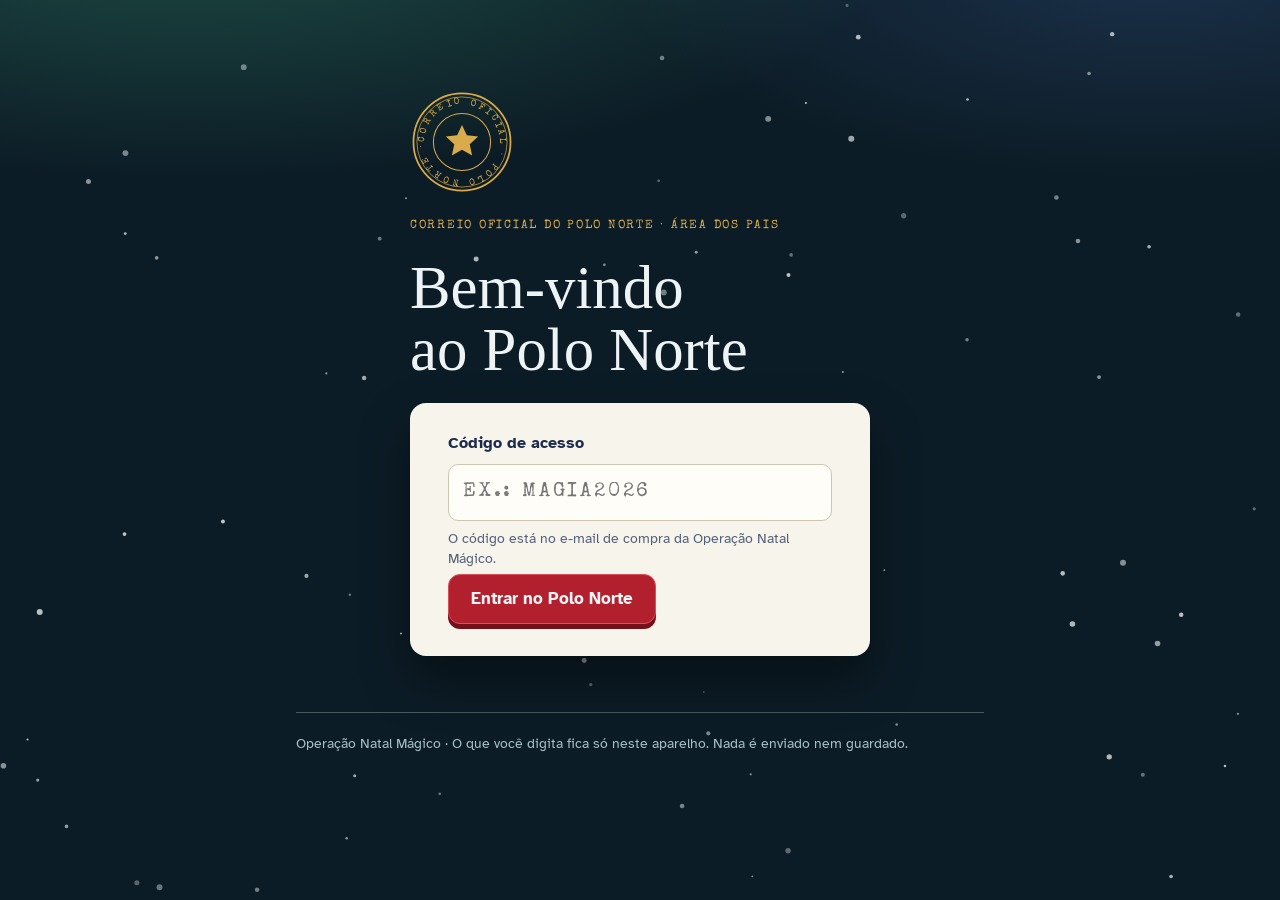
<file: index.html>
<!doctype html>
<html lang="pt-BR">
<head>
<meta charset="utf-8">
<meta name="viewport" content="width=device-width, initial-scale=1, viewport-fit=cover">
<title>Operação Natal Mágico</title>
<meta name="description" content="Área dos pais da Operação Natal Mágico: carta personalizada do Papai Noel, passaporte e guia secreto.">
<meta name="robots" content="noindex, nofollow">
<meta name="theme-color" content="#0c1c26">
<link rel="preconnect" href="https://fonts.googleapis.com">
<link rel="preconnect" href="https://fonts.gstatic.com" crossorigin>
<link rel="stylesheet" href="https://fonts.googleapis.com/css2?family=Atkinson+Hyperlegible:wght@400;700&family=IM+Fell+English+SC&family=Kalam:wght@400;700&family=Mrs+Saint+Delafield&family=Special+Elite&display=swap">
<link rel="stylesheet" href="estilo.css">
</head>
<body>
<canvas id="neve" aria-hidden="true"></canvas>

<main class="app">
  <!-- ACESSO -->
  <section id="tela-acesso" class="tela" hidden>
    <div class="acesso">
      <span class="emblema-grande" data-emblema></span>
      <p class="eyebrow">Correio Oficial do Polo Norte · Área dos pais</p>
      <h1>Bem-vindo ao Polo Norte</h1>
      <form id="form-acesso" class="folha" novalidate>
        <div class="acesso-campo">
          <label class="rotulo" for="f-codigo">Código de acesso</label>
          <input id="f-codigo" type="text" maxlength="24" autocomplete="off" autocapitalize="characters" spellcheck="false" placeholder="Ex.: MAGIA2026">
          <p class="dica">O código está no e-mail de compra da Operação Natal Mágico.</p>
          <p id="erro-codigo" class="erro" hidden></p>
        </div>
        <div class="folha-acoes"><button type="submit" class="bt bt-principal">Entrar no Polo Norte</button></div>
      </form>
    </div>
  </section>

  <!-- INÍCIO -->
  <section id="tela-inicio" class="tela" hidden>
    <div class="inicio-topo">
      <span class="emblema-grande" data-emblema></span>
      <p class="eyebrow">Correio Oficial do Polo Norte · Área dos pais</p>
      <h1>Bem-vindo ao Polo Norte</h1>
      <p class="lead">Em 2 minutos, você prepara a carta personalizada em que o Papai Noel convoca seu filho para a Operação Natal Mágico, e o Passaporte já preenchido. Depois, é só apresentar.</p>
      <div class="acoes">
        <button id="bt-comecar" class="bt bt-principal" type="button">Começar missão</button>
        <button id="bt-guia-inicio" class="bt bt-secundario" type="button">Guia secreto dos pais</button>
        <button id="bt-demo" class="bt bt-secundario" type="button">Ver como a criança recebe</button>
      </div>
      <ul class="garantias">
        <li>Nenhum cadastro</li>
        <li>Nada fica guardado</li>
        <li>Imprima ou apresente na tela</li>
      </ul>
      <p class="aviso-crianca">Prepare longe da criança: a surpresa começa quando ela vê a mensagem urgente.</p>
    </div>
    <div class="amostra-bloco">
      <p class="eyebrow">Exemplo de carta</p>
      <div id="amostra" class="amostra" aria-hidden="true"></div>
    </div>
  </section>

  <!-- FORMULÁRIO -->
  <section id="tela-form" class="tela" hidden>
    <form id="form-carta" class="folha" novalidate>
      <div class="folha-topo">
        <p class="eyebrow-papel">Formulário oficial nº 24 · Central das Missões</p>
        <h2>Conte aos duendes sobre a criança</h2>
        <p class="nota">Só os campos com <span class="obrig">*</span> são obrigatórios. Os outros deixam a carta mais mágica; se ficarem em branco, a carta se ajusta sozinha.</p>
        <button type="button" id="bt-exemplo" class="bt-link-papel">Preencher com um exemplo</button>
      </div>

      <fieldset>
        <legend>Sobre a criança</legend>
        <div class="grade">
          <div class="campo">
            <label class="rotulo" for="f-nome">Nome da criança <span class="obrig">*</span></label>
            <input id="f-nome" type="text" maxlength="40" autocomplete="off" placeholder="Como ela é chamada em casa">
            <p id="erro-nome" class="erro" hidden></p>
          </div>
          <div class="campo">
            <span class="rotulo" id="rot-genero">Menino ou menina <span class="obrig">*</span></span>
            <div id="f-genero" class="escolha" role="radiogroup" aria-labelledby="rot-genero">
              <label class="opcao"><input type="radio" name="genero" id="g-menino" value="menino"><span>Menino</span></label>
              <label class="opcao"><input type="radio" name="genero" id="g-menina" value="menina"><span>Menina</span></label>
            </div>
            <p class="dica">Ajusta palavras como “querido” e “querida”.</p>
            <p id="erro-genero" class="erro" hidden></p>
          </div>
          <div class="campo">
            <label class="rotulo" for="f-idade">Idade <span class="obrig">*</span></label>
            <input id="f-idade" type="number" inputmode="numeric" min="1" max="14" placeholder="Ex.: 7">
            <p id="erro-idade" class="erro" hidden></p>
          </div>
          <div class="campo">
            <label class="rotulo" for="f-cidade">Cidade <span class="obrig">*</span></label>
            <input id="f-cidade" type="text" maxlength="50" autocomplete="off" placeholder="Ex.: Brasília">
            <p id="erro-cidade" class="erro" hidden></p>
          </div>
        </div>
      </fieldset>

      <fieldset>
        <legend>Detalhes mágicos</legend>
        <p class="legenda-nota">Opcional. Escreva do jeito que você falaria.</p>
        <div class="grade">
          <div class="campo inteiro">
            <label class="rotulo" for="f-gosta">Do que mais gosta</label>
            <input id="f-gosta" type="text" maxlength="80" autocomplete="off">
            <p class="dica">Ex.: dinossauros e desenhar</p>
          </div>
          <div class="campo inteiro">
            <label class="rotulo" for="f-conquista">Uma conquista deste ano</label>
            <input id="f-conquista" type="text" maxlength="90" autocomplete="off">
            <p class="dica">Complete a frase “Este ano você…”. Ex.: aprendeu a ler sozinha</p>
          </div>
          <div class="campo">
            <label class="rotulo" for="f-pessoa">Uma pessoa especial</label>
            <input id="f-pessoa" type="text" maxlength="40" autocomplete="off">
            <p class="dica">Ex.: a vovó Lúcia</p>
          </div>
          <div class="campo">
            <label class="rotulo" for="f-pet">Bichinho de estimação</label>
            <input id="f-pet" type="text" maxlength="30" autocomplete="off">
            <p class="dica">Ex.: o Thor</p>
          </div>
          <div class="campo inteiro">
            <label class="rotulo" for="f-pedido">Pedido de Natal</label>
            <input id="f-pedido" type="text" maxlength="70" autocomplete="off">
            <p class="dica">Preencha só se for algo que você pode dar. O Papai Noel diz que leu o pedido, mas não promete nada.</p>
          </div>
        </div>
      </fieldset>

      <fieldset>
        <legend>Recado dos pais</legend>
        <p class="legenda-nota">Opcional. Vira o P.S. da carta.</p>
        <div class="grade">
          <div class="campo inteiro">
            <label class="rotulo" for="f-recado">Recado</label>
            <textarea id="f-recado" maxlength="280"></textarea>
            <p class="dica">Ex.: Temos muito orgulho de você.</p>
          </div>
          <div class="campo">
            <label class="rotulo" for="f-assina">Quem assina o recado</label>
            <input id="f-assina" type="text" maxlength="40" autocomplete="off">
            <p class="dica">Ex.: Mamãe e papai</p>
          </div>
        </div>
      </fieldset>

      <div class="folha-acoes">
        <button type="submit" class="bt bt-principal">Gerar a carta</button>
        <button type="button" id="bt-voltar-inicio" class="bt bt-secundario">Voltar</button>
      </div>
    </form>
  </section>

  <!-- PREPARANDO -->
  <section id="tela-preparando" class="tela tela-centro" hidden>
    <div class="selo-giratorio" data-emblema></div>
    <h2>Preparando a mensagem do Polo Norte</h2>
    <ul class="passos" id="passos">
      <li>Consultando os duendes da Central das Missões</li>
      <li>Escrevendo a carta à mão</li>
      <li>Carimbando o passaporte oficial</li>
    </ul>
  </section>

  <!-- PRONTO -->
  <section id="tela-pronta" class="tela" hidden>
    <div class="bloco">
      <p class="eyebrow">Uma mensagem chegou do Polo Norte</p>
      <h2 id="pronta-titulo">A carta está pronta</h2>
      <p class="lead">Leia antes de mostrar. Se quiser mudar algo, edite os dados e gere de novo: o número de agente continua o mesmo.</p>
    </div>
    <div class="acoes">
      <button id="bt-apresentar" class="bt bt-principal" type="button">Apresentar para a criança</button>
      <button id="bt-editar" class="bt bt-secundario" type="button">Editar dados</button>
      <button id="bt-nova" class="bt bt-secundario" type="button">Nova carta para outra criança</button>
    </div>
    <div id="lista-criancas" class="lista-criancas" hidden>
      <p class="painel-rotulo">Cartas criadas nesta visita</p>
      <div id="chips-criancas" class="chips"></div>
      <p class="painel-nota">As cartas ficam aqui enquanto esta página estiver aberta. Antes de fechar, imprima os documentos de cada uma.</p>
    </div>
    <div class="imprimir-agora" id="imprimir-agora">
      <div class="ia-texto">
        <p class="painel-rotulo">Imprima agora, antes de fechar esta página</p>
        <p class="ia-titulo" id="ia-titulo">Carta, passaporte e certificado</p>
        <p class="painel-nota">O site não guarda nada. Se você fechar esta página sem imprimir, os documentos somem e o número de agente não volta. Imprima os três hoje e guarde o certificado num envelope fechado até o dia 24.</p>
      </div>
      <ol class="ia-lista">
        <li><button type="button" class="ia-bt" data-imp="carta"><span class="ia-n">1</span><span class="ia-nome">Carta do Papai Noel<small>para a noite de abertura</small></span><span class="ia-st">Imprimir</span></button></li>
        <li><button type="button" class="ia-bt" data-imp="passaporte"><span class="ia-n">2</span><span class="ia-nome">Passaporte<small>página de identificação, para colar no kit</small></span><span class="ia-st">Imprimir</span></button></li>
        <li><button type="button" class="ia-bt" data-imp="certificado"><span class="ia-n">3</span><span class="ia-nome">Certificado de Agente de Honra<small>guardar lacrado até o dia 24</small></span><span class="ia-st">Imprimir</span></button></li>
      </ol>
      <p id="ia-pronto" class="ia-pronto" hidden>Tudo impresso! Guarde o certificado num envelope com a etiqueta “Abrir só no dia 24”, que está no PDF Grande Final, num lugar que a criança não alcança.</p>
    </div>
    <div class="painel">
      <div class="painel-item">
        <div>
          <p class="painel-rotulo">Número de agente</p>
          <p id="num-missao" class="num-missao">PN-2026-0000</p>
          <p class="painel-nota">Já vem escrito na carta, no passaporte e no certificado. Anote também em algum lugar seu.</p>
        </div>
        <button id="bt-copiar-num" class="bt bt-pequeno" type="button">Copiar número</button>
      </div>
      <div class="painel-item">
        <div>
          <p class="painel-rotulo">Apresentar em outro aparelho</p>
          <p class="painel-nota">Copie o link mágico e abra na TV, no tablet ou no celular de quem vai mostrar. O link abre só a apresentação desta carta.</p>
        </div>
        <button id="bt-copiar-link" class="bt bt-pequeno" type="button">Copiar link mágico</button>
        <input id="link-campo" class="link-campo" type="text" readonly hidden aria-label="Link mágico">
      </div>
      <div class="painel-item">
        <div>
          <p class="painel-rotulo">Guia secreto dos pais</p>
          <p class="painel-nota">O passo a passo da noite de abertura, da rotina de cada noite e do grande final.</p>
        </div>
        <button id="bt-guia-pronta" class="bt bt-pequeno" type="button">Abrir o guia</button>
      </div>
    </div>

    <div class="abas" role="tablist" aria-label="Materiais personalizados">
      <button type="button" role="tab" id="aba-carta" aria-selected="true" aria-controls="painel-carta">Carta do Papai Noel</button>
      <button type="button" role="tab" id="aba-passaporte" aria-selected="false" aria-controls="painel-passaporte" tabindex="-1">Passaporte</button>
      <button type="button" role="tab" id="aba-certificado" aria-selected="false" aria-controls="painel-certificado" tabindex="-1">Certificado</button>
    </div>
    <div id="painel-carta" class="aba-painel" role="tabpanel" aria-labelledby="aba-carta">
      <div class="aba-acoes">
        <button id="bt-imprimir-carta" class="bt bt-secundario" type="button">Imprimir ou salvar PDF</button>
        <p class="dica-impressao">No celular, escolha “Salvar como PDF” na tela de impressão.</p>
      </div>
      <div id="carta-final"></div>
    </div>
    <div id="painel-passaporte" class="aba-painel" role="tabpanel" aria-labelledby="aba-passaporte" hidden>
      <p class="lead">A página de identificação já sai preenchida. Imprima, recorte na linha pontilhada e cole por cima da página 2 do Passaporte do kit. A criança completa a foto, o codinome e a assinatura.</p>
      <div class="aba-acoes">
        <button id="bt-imprimir-passaporte" class="bt bt-secundario" type="button">Imprimir o passaporte</button>
      </div>
      <div id="passaporte-final"></div>
    </div>
    <div id="painel-certificado" class="aba-painel" role="tabpanel" aria-labelledby="aba-certificado" hidden>
      <p class="lead">O certificado é o prêmio do dia 24. Imprima hoje, junto com a carta, e guarde num envelope fechado até o grande final. A criança não deve ver antes.</p>
      <div class="aba-acoes">
        <button id="bt-imprimir-certificado" class="bt bt-secundario" type="button">Imprimir o certificado</button>
        <p class="dica-impressao">Fica ainda mais bonito em papel mais grosso (180 g) ou em papel de certificado.</p>
      </div>
      <div id="certificado-final"></div>
    </div>
  </section>

  <!-- GUIA DOS PAIS -->
  <section id="tela-guia" class="tela" hidden>
    <div class="bloco">
      <button id="bt-guia-voltar" class="bt-voltar" type="button">← Voltar</button>
      <p class="eyebrow">Só para os pais · não deixe a criança ver</p>
      <h2>Guia secreto dos pais</h2>
      <p class="lead">Tudo o que você precisa para conduzir os 24 dias com 5 minutos por noite. As missões, os bilhetes e as atividades estão nos PDFs do kit.</p>
      <div class="acoes"><button id="bt-imprimir-guia" class="bt bt-secundario" type="button">Imprimir o guia</button></div>
    </div>
    <div id="guia-conteudo" class="guia">
      <ol class="guia-etapas">
        <li class="etapa">
          <h3>Antes de começar</h3>
          <div class="etapa-corpo">
            <p>Faça tudo até a véspera do primeiro dia. Marque o que já fez:</p>
            <ul class="checklist">
              <li><label><input type="checkbox" id="c1" data-check="c1"><span>Imprimir o Kit de Abertura: Passaporte, Medidor de Magia, Juramento do Agente e Mapa do Polo Norte.</span></label></li>
              <li><label><input type="checkbox" id="c2" data-check="c2"><span>Imprimir e recortar os 24 Cartões do Dia. Guardar em um envelope, longe da criança.</span></label></li>
              <li><label><input type="checkbox" id="c3" data-check="c3"><span>Imprimir os Desafios do Agente que quiser usar. Eles são opcionais.</span></label></li>
              <li><label><input type="checkbox" id="c4" data-check="c4"><span>Escolher onde o cartão vai aparecer toda manhã: ao lado da cama, na mesa do café ou na porta da geladeira. Sempre o mesmo lugar vira ritual.</span></label></li>
              <li><label><input type="checkbox" id="c5" data-check="c5"><span>Separar lápis de cor, cola e uma tesoura sem ponta.</span></label></li>
              <li><label><input type="checkbox" id="c6" data-check="c6"><span>Gerar a carta no site e, no mesmo dia, imprimir a carta, o passaporte e o certificado. Depois que a página fecha, o site não guarda nada.</span></label></li>
              <li><label><input type="checkbox" id="c7" data-check="c7"><span>Guardar o certificado num envelope fechado com a etiqueta “Abrir só no dia 24”, num lugar que a criança não alcança.</span></label></li>
              <li><label><input type="checkbox" id="c8" data-check="c8"><span>Testar a apresentação no aparelho que você vai usar.</span></label></li>
            </ul>
          </div>
        </li>
        <li class="etapa">
          <h3>A noite da abertura (dia 1)</h3>
          <div class="etapa-corpo">
            <ol>
              <li>À noite, com as luzes mais baixas, diga que chegou uma mensagem estranha no seu celular.</li>
              <li>Toque em <strong>Apresentar para a criança</strong> e entregue o aparelho. Deixe que ela mesma toque no selo e leia, ou leia junto.</li>
              <li>Quando ela tocar em <strong>Eu aceito a missão!</strong>, entregue o Passaporte e o Medidor de Magia.</li>
              <li>Ajude a conferir o Passaporte: o número de agente está na carta. Depois, ela faz o Juramento do Agente em voz alta.</li>
            </ol>
            <p class="guia-nota">Prefere papel? Imprima a carta, dobre em um envelope e deixe na porta ou na caixa de correio.</p>
          </div>
        </li>
        <li class="etapa">
          <h3>A rotina de cada noite</h3>
          <div class="etapa-corpo">
            <p>Cinco minutos, depois que a criança dormir:</p>
            <ol>
              <li>Deixe o Cartão do Dia no lugar combinado.</li>
              <li>De manhã, ela encontra o cartão e lê o bilhete e a missão, ou você lê para ela.</li>
              <li>Ao longo do dia, ela cumpre a missão. O desafio em PDF é opcional.</li>
              <li>À noite, ela pinta uma estrela no Medidor de Magia e cola um selo no Passaporte.</li>
              <li>A cada três estrelas, ela pinta o caminho até o próximo lugar do mapa.</li>
            </ol>
          </div>
        </li>
        <li class="etapa">
          <h3>Começou depois do dia 1? Versão Expressa</h3>
          <div class="etapa-corpo">
            <p>Use só os 12 cartões marcados com ★ (dias 1, 3, 4, 5, 7, 10, 13, 15, 17, 19, 23 e 24) e pinte duas estrelas por missão. Comece até 13 de dezembro para terminar no dia 24.</p>
          </div>
        </li>
        <li class="etapa">
          <h3>A caça ao tesouro (dia 23)</h3>
          <div class="etapa-corpo">
            <p>Na noite do dia 22, esconda as pistas impressas:</p>
            <ul>
              <li>Pista 2 na geladeira</li>
              <li>Pista 3 dentro de um sapato</li>
              <li>Pista 4 embaixo do travesseiro</li>
              <li>Pista 5 na máquina de lavar</li>
              <li>Pista 6 na árvore de Natal</li>
            </ul>
            <p>A pista 1 vai junto com o Cartão do Dia 23. Na pista 6, escreva à mão onde está a surpresa final. Se algum esconderijo não existir na sua casa, use uma das pistas reserva do PDF Grande Final.</p>
          </div>
        </li>
        <li class="etapa">
          <h3>O grande final (dia 24)</h3>
          <div class="etapa-corpo">
            <ul>
              <li>Pegue o certificado que você imprimiu no dia da carta, guardado no envelope. Ele já vem com o nome e o número de agente.</li>
              <li>Entregue o certificado junto com o Cartão Final do Papai Noel.</li>
              <li>Os Vale-Momentos em Família podem ir junto, como presente extra.</li>
            </ul>
          </div>
        </li>
        <li class="etapa">
          <h3>Se algo sair do roteiro</h3>
          <div class="etapa-corpo">
            <dl class="guia-faq">
              <div><dt>Esqueci de deixar o cartão.</dt><dd>Deixe dois no dia seguinte, com um aviso: “A neve atrasou o duende Faísca”.</dd></div>
              <div><dt>O dia foi corrido demais.</dt><dd>Troque por uma missão de 5 minutos, como a da gratidão (dia 4) ou a dos elogios (dia 15). Você pode trocar os dias de lugar.</dd></div>
              <div><dt>A criança não cumpriu a missão.</dt><dd>Não apague estrelas. Diga que a missão pode ser feita amanhã: a magia não tem pressa.</dd></div>
              <div><dt>Perdi o certificado ou esqueci de imprimir.</dt><dd>O PDF Grande Final tem um certificado em branco. Preencha à mão com o nome e o número de agente que estão no passaporte.</dd></div>
              <div><dt>Tenho mais de um filho.</dt><dd>Depois de gerar a primeira carta, toque em “Nova carta para outra criança”. Cada uma ganha a própria carta, o próprio passaporte e o próprio número de agente. Imprima a carta, o passaporte e o certificado de cada uma antes de fechar a página. As missões podem ser feitas juntos.</dd></div>
              <div><dt>A criança perguntou se é você.</dt><dd>Responda com outra pergunta: “O que você acha?”. Deixe a imaginação dela decidir.</dd></div>
            </dl>
          </div>
        </li>
      </ol>
    </div>
  </section>

  <footer class="rodape">Operação Natal Mágico · O que você digita fica só neste aparelho. Nada é enviado nem guardado.</footer>
</main>

<!-- BOAS-VINDAS (depois do código) -->
<div id="intro" class="intro" hidden role="dialog" aria-modal="true" aria-label="Boas-vindas ao Polo Norte">
  <button id="bt-intro-pular" class="intro-pular" type="button">Pular</button>
  <div class="intro-palco">
    <div class="intro-selo"><span data-emblema></span><p>Acesso liberado</p></div>
    <div class="intro-dupla">
      <figure class="intro-personagem intro-faisca">
        <p class="balao">Bem-vindo à Central das Missões! Eu sou o Faísca. Todo dia, vou entregar uma missão para o seu pequeno agente.</p>
        <div class="desenho" data-personagem="faisca"></div>
        <figcaption>Duende Faísca<span>Chefe da Central das Missões</span></figcaption>
      </figure>
      <figure class="intro-personagem intro-lumi">
        <p class="balao">E eu sou a Lumi, a rena caçula! Cada missão cumprida me dá força para o meu primeiro voo.</p>
        <div class="desenho" data-personagem="lumi"></div>
        <figcaption>Rena Lumi<span>A estrela do primeiro voo</span></figcaption>
      </figure>
    </div>
    <button id="bt-intro-entrar" class="bt bt-ouro bt-grande intro-entrar" type="button">Entrar no Polo Norte</button>
  </div>
</div>

<!-- APRESENTAÇÃO -->
<div id="apresentacao" class="ap" hidden role="dialog" aria-modal="true" aria-label="Mensagem do Polo Norte">
  <div class="ap-barra">
    <button id="bt-som" type="button" aria-pressed="true">Som ligado</button>
    <button id="bt-sair" type="button">Sair</button>
  </div>

  <section id="ap-alerta" class="ap-etapa">
    <div class="farol" aria-hidden="true"></div>
    <p class="transmissao">Central das Missões · Transmissão prioritária</p>
    <h2 class="atencao">ATENÇÃO!</h2>
    <p class="ap-texto">Uma mensagem urgente acaba de chegar do Polo Norte.</p>
    <button id="bt-receber" class="bt bt-principal bt-grande" type="button">Receber a mensagem</button>
  </section>

  <section id="ap-envelope" class="ap-etapa" hidden>
    <p class="ap-texto ap-texto-menor">Esta mensagem é para:</p>
    <p id="ap-nome" class="ap-nome"></p>
    <div class="envelope-palco">
      <div id="envelope" class="envelope">
        <div class="aba"></div>
        <button id="bt-lacre" class="lacre-btn" type="button" aria-label="Abrir o envelope" data-estrela></button>
        <p class="env-carimbo">Correio das Renas · Entrega urgente</p>
      </div>
    </div>
    <p class="toque">Toque no selo para abrir</p>
  </section>

  <section id="ap-carta" class="ap-etapa ap-etapa-carta" hidden>
    <div id="ap-folha" class="ap-folha"></div>
    <button id="bt-aceito" class="bt bt-ouro bt-grande" type="button">Eu aceito a missão!</button>
    <div class="espia espia-faisca" aria-hidden="true"><p class="espia-balao">Psiu! Leia até o fim!</p><div class="espia-corpo" data-personagem="faisca"></div></div>
    <div class="espia espia-lumi" aria-hidden="true"><p class="espia-balao">Será que aceita?</p><div class="espia-corpo" data-personagem="lumi"></div></div>
  </section>

  <section id="ap-aceita" class="ap-etapa" hidden>
    <div class="estrela-grande" data-estrela></div>
    <h2 class="aceita-titulo">Missão aceita!</h2>
    <p id="ap-agente" class="ap-agente"></p>
    <div class="medidor-bloco">
      <p class="medidor-rotulo">Medidor de Magia · 1 de 24 estrelas</p>
      <div id="medidor" class="medidor" aria-hidden="true"></div>
    </div>
    <p class="ap-texto ap-texto-menor">A primeira estrela acabou de acender. Fique de olho: o duende Faísca vai deixar a sua próxima missão.</p>
    <button id="bt-reler" class="bt bt-secundario" type="button">Ler a carta de novo</button>
  </section>
</div>

<div id="impressao" aria-hidden="true"></div>

<script src="app.js"></script>
</body>
</html>
</file>
<file: estilo.css>
/* Layout: uma coluna estreita sobre o céu noturno do Polo Norte; carta e passaporte são papel de verdade apoiados nesse céu. */
:root{
  --noite:#0c1c26; --noite-2:#132c38; --noite-3:#21424f;
  --neve:#eef4f6; --neve-2:#a8bec8; --borda-clara:rgba(238,244,246,.28); --vidro:rgba(12,28,38,.62);
  --pinho:#1f5040; --lacre:#b2202d; --lacre-escuro:#74101a; --lacre-claro:#d9505a;
  --brilho-lacre:rgba(217,80,90,.6); --brilho-zero:rgba(217,80,90,0);
  --ouro:#d9ab4a; --ouro-claro:#f3d27f; --ouro-escuro:#94701f; --brilho-ouro:rgba(243,210,127,.55);
  --papel:#f7f4ec; --papel-2:#e9e2cf; --tinta:#1c2b4b; --tinta-2:#55617a;
  --campo:#fffdf8; --campo-borda:#cfc6b0;
  --envelope:#f1ecdf; --envelope-aba:#e4dcc6;
  --passaporte:#e6efeb; --passaporte-linha:rgba(31,80,64,.09);
  --aurora-1:rgba(70,180,135,.30); --aurora-2:rgba(80,120,200,.22);
  --sombra:rgba(0,0,0,.42);
  /* personagens */
  --pele:#f3c9a4; --pele-sombra:#e0a987; --bochecha:rgba(226,110,110,.45); --cabelo:#c9672e;
  --duende:#2f7a5c; --duende-escuro:#1f5040; --cinto:#5a3a22; --olho:#1d1a22; --brilho:#ffffff;
  --rena:#a87448; --rena-escuro:#7d5232; --rena-claro:#ecd5b0; --casco:#3d2a1c; --nariz-rena:#4a2f20;
  --f-oficial:'IM Fell English SC', Georgia, 'Times New Roman', serif;
  --f-mao:'Kalam', 'Segoe Print', 'Comic Sans MS', cursive;
  --f-ui:'Atkinson Hyperlegible', system-ui, -apple-system, 'Segoe UI', sans-serif;
  --f-tele:'Special Elite', 'Courier New', monospace;
  --f-assin:'Mrs Saint Delafield', 'Brush Script MT', cursive;
  color-scheme: dark;
}
*,*::before,*::after{box-sizing:border-box}
[hidden]{display:none!important}
html{-webkit-text-size-adjust:100%}
body{
  margin:0; min-height:100vh; font-family:var(--f-ui); font-size:16px; line-height:1.55; color:var(--neve);
  background:
    radial-gradient(ellipse 90% 45% at 15% -8%, var(--aurora-1), transparent 62%),
    radial-gradient(ellipse 70% 40% at 90% -4%, var(--aurora-2), transparent 60%),
    var(--noite);
  background-attachment:fixed;
}
body.em-apresentacao{overflow:hidden}
#neve{position:fixed; inset:0; width:100%; height:100%; pointer-events:none; z-index:0}
body.em-apresentacao #neve{z-index:51}
:focus-visible{outline:3px solid var(--ouro-claro); outline-offset:3px}
p{margin:0}

/* ---------- casca do site ---------- */
.app{
  position:relative; z-index:1; max-width:720px; margin:0 auto;
  padding-block:calc(env(safe-area-inset-top,0px) + 36px) calc(env(safe-area-inset-bottom,0px) + 40px);
  padding-left:max(16px, env(safe-area-inset-left,0px)); padding-right:max(16px, env(safe-area-inset-right,0px));
}
.tela{display:flex; flex-direction:column; gap:28px}
.eyebrow{font-family:var(--f-tele); text-transform:uppercase; letter-spacing:.14em; font-size:.78rem; color:var(--ouro)}
h1,h2,h3{font-weight:400; text-wrap:balance; margin:0}
h1{font-family:var(--f-oficial); font-size:clamp(2.5rem, 9vw, 3.8rem); line-height:1.02; color:var(--neve)}
h2{font-family:var(--f-oficial); font-size:clamp(1.9rem, 6vw, 2.6rem); line-height:1.08; color:var(--neve)}
h3{font-family:var(--f-oficial); font-size:1.45rem; line-height:1.15; color:var(--ouro-claro)}
.lead{font-size:1.1rem; color:var(--neve-2); max-width:58ch}
.bloco{display:flex; flex-direction:column; gap:14px}
.acoes{display:flex; flex-wrap:wrap; gap:12px}

.bt{
  font-family:var(--f-ui); font-weight:700; font-size:1.05rem; line-height:1.2;
  padding:14px 22px; min-height:50px; border-radius:12px; border:1.5px solid transparent;
  cursor:pointer; display:inline-flex; align-items:center; justify-content:center; gap:10px;
  transition:transform .12s ease, box-shadow .12s ease, background-color .2s ease;
}
.bt-principal{background:var(--lacre); color:var(--neve); border-color:var(--lacre-claro); box-shadow:0 5px 0 var(--lacre-escuro)}
.bt-principal:hover{background:var(--lacre-claro)}
.bt-principal:active{transform:translateY(3px); box-shadow:0 2px 0 var(--lacre-escuro)}
.bt-ouro{background:var(--ouro); color:var(--noite); border-color:var(--ouro-claro); box-shadow:0 5px 0 var(--ouro-escuro)}
.bt-ouro:hover{background:var(--ouro-claro)}
.bt-ouro:active{transform:translateY(3px); box-shadow:0 2px 0 var(--ouro-escuro)}
.bt-secundario{background:transparent; color:var(--neve); border-color:var(--borda-clara)}
.bt-secundario:hover{border-color:var(--neve-2)}
.bt-pequeno{font-size:.95rem; padding:10px 16px; min-height:44px; background:var(--noite-3); color:var(--neve); border-color:var(--borda-clara)}
.bt-grande{font-size:1.3rem; padding:18px 32px; min-height:62px; border-radius:14px}
.bt-voltar{align-self:flex-start; background:none; border:0; padding:8px 0; font:700 1rem var(--f-ui); color:var(--ouro-claro); cursor:pointer}

/* ---------- acesso ---------- */
.acesso{max-width:460px; margin:6vh auto 0; display:flex; flex-direction:column; gap:22px; align-items:flex-start}
.acesso .folha{width:100%}
.acesso-campo{display:flex; flex-direction:column; gap:8px}
.acesso-campo input{text-transform:uppercase; letter-spacing:.14em; font-family:var(--f-tele)!important; font-size:1.25rem!important}

/* ---------- início ---------- */
.inicio-topo{display:flex; flex-direction:column; gap:18px; align-items:flex-start}
.emblema-grande{width:104px; color:var(--ouro)}
.emblema-grande svg{display:block; width:100%; height:auto}
.garantias{list-style:none; margin:0; padding:0; display:flex; flex-wrap:wrap; gap:8px 20px; color:var(--neve-2); font-size:.95rem}
.garantias li{display:flex; align-items:center; gap:8px}
.garantias li::before{content:""; width:7px; height:7px; border-radius:50%; background:var(--ouro)}
.aviso-crianca{font-size:.95rem; color:var(--neve-2); border-left:3px solid var(--lacre); padding-left:12px; max-width:56ch}
.amostra-bloco{display:flex; flex-direction:column; gap:14px; margin-top:8px}
.amostra{
  max-height:540px; overflow:hidden; padding:6px 4px 0;
  -webkit-mask-image:linear-gradient(#000 62%, transparent); mask-image:linear-gradient(#000 62%, transparent);
}
.amostra .carta{transform:rotate(-1.2deg); font-size:clamp(13px, 3.3vw, 16px)}

/* ---------- formulário (papel) ---------- */
.folha{
  background:var(--papel); color:var(--tinta); color-scheme:light;
  border-radius:16px; padding:28px clamp(18px, 5vw, 38px) 32px;
  box-shadow:0 24px 50px var(--sombra);
}
.folha-topo{display:flex; flex-direction:column; gap:10px; margin-bottom:26px; padding-bottom:22px; border-bottom:1.5px solid var(--ouro)}
.eyebrow-papel{font-family:var(--f-tele); text-transform:uppercase; letter-spacing:.12em; font-size:.74rem; color:var(--lacre)}
.folha h2{color:var(--pinho)}
.nota{font-size:.98rem; color:var(--tinta-2); max-width:58ch}
.bt-link-papel{align-self:flex-start; background:none; border:0; padding:6px 0; font:700 .98rem var(--f-ui); color:var(--lacre); text-decoration:underline; text-underline-offset:3px; cursor:pointer}
fieldset{border:0; padding:0; margin:0 0 30px; min-width:0}
legend{font-family:var(--f-oficial); font-size:1.5rem; color:var(--pinho); padding:0; margin-bottom:4px}
.legenda-nota{font-size:.94rem; color:var(--tinta-2); margin:0 0 16px}
.grade{display:grid; grid-template-columns:1fr 1fr; gap:18px 16px}
.campo{display:flex; flex-direction:column; gap:6px; min-width:0}
.campo.inteiro{grid-column:1 / -1}
.rotulo{font-weight:700; font-size:1rem; color:var(--tinta)}
.obrig{color:var(--lacre)}
.dica{font-size:.87rem; color:var(--tinta-2); line-height:1.4}
.folha input[type=text], .folha input[type=number], .folha textarea{
  font:inherit; font-size:1.05rem; color:var(--tinta); background:var(--campo);
  border:1.5px solid var(--campo-borda); border-radius:10px; padding:12px 14px; width:100%;
}
.folha textarea{min-height:100px; resize:vertical}
.folha input:focus, .folha textarea:focus{outline:none; border-color:var(--pinho); box-shadow:0 0 0 3px rgba(31,80,64,.18)}
.folha [aria-invalid="true"]{border-color:var(--lacre)}
.erro{color:var(--lacre); font-size:.9rem; font-weight:700}
.escolha{display:flex; gap:10px}
.opcao{flex:1; position:relative}
.opcao input{position:absolute; opacity:0; inset:0; margin:0}
.opcao span{
  display:block; text-align:center; padding:12px 10px; border:1.5px solid var(--campo-borda); border-radius:10px;
  background:var(--campo); color:var(--tinta); font-weight:700; cursor:pointer; transition:background-color .15s
}
.opcao input:checked + span{background:var(--pinho); color:var(--papel); border-color:var(--pinho)}
.opcao input:focus-visible + span{outline:3px solid var(--ouro); outline-offset:2px}
.folha-acoes{display:flex; flex-wrap:wrap; gap:12px; padding-top:6px}
.folha .bt-secundario{color:var(--tinta); border-color:var(--campo-borda)}
@media (max-width:540px){ .grade{grid-template-columns:1fr} }

/* ---------- preparando ---------- */
.tela-centro{align-items:center; text-align:center; padding-top:8vh}
.selo-giratorio{width:150px; color:var(--ouro); animation:girar 6s linear infinite}
.selo-giratorio svg{width:100%; height:auto; display:block}
@keyframes girar{to{transform:rotate(360deg)}}
.passos{list-style:none; margin:0; padding:0; display:flex; flex-direction:column; gap:12px; text-align:left}
.passos li{display:flex; align-items:center; gap:12px; color:var(--neve-2); font-size:1.05rem; opacity:.45; transition:opacity .4s}
.passos li::before{
  content:""; width:22px; height:22px; border-radius:50%; border:2px solid var(--borda-clara); flex:none;
  display:grid; place-items:center; font-size:.8rem; font-weight:700; color:var(--noite);
}
.passos li.feito{opacity:1; color:var(--neve)}
.passos li.feito::before{content:"✓"; background:var(--ouro); border-color:var(--ouro)}

/* ---------- área pronta ---------- */
.painel{display:flex; flex-direction:column; gap:12px}
.painel-item{
  display:grid; grid-template-columns:1fr auto; gap:12px 16px; align-items:center;
  background:var(--noite-2); border:1px solid var(--borda-clara); border-radius:14px; padding:16px 18px;
}
.painel-item > div{min-width:0}
.painel-rotulo{font-family:var(--f-tele); font-size:.75rem; letter-spacing:.12em; text-transform:uppercase; color:var(--ouro)}
.num-missao{font-family:var(--f-tele); font-size:1.45rem; color:var(--ouro-claro); letter-spacing:.06em; font-variant-numeric:tabular-nums; margin:2px 0}
.painel-nota{font-size:.93rem; color:var(--neve-2)}
.link-campo{grid-column:1 / -1; width:100%; font:.85rem var(--f-tele); color:var(--neve); background:var(--noite-3); border:1px solid var(--borda-clara); border-radius:8px; padding:10px 12px}
@media (max-width:480px){ .painel-item{grid-template-columns:1fr} .painel-item .bt{justify-self:start} }

.abas{display:flex; gap:4px; border-bottom:1px solid var(--borda-clara); overflow-x:auto}
.abas button{
  font:700 1.02rem var(--f-ui); background:none; border:0; border-bottom:3px solid transparent;
  color:var(--neve-2); padding:12px 18px; min-height:50px; cursor:pointer; white-space:nowrap
}
.abas button[aria-selected="true"]{color:var(--neve); border-bottom-color:var(--ouro)}
.aba-painel{display:flex; flex-direction:column; gap:18px}
.lista-criancas{display:flex; flex-direction:column; gap:10px; background:var(--noite-2); border:1px solid var(--borda-clara); border-radius:14px; padding:16px 18px}
.chips{display:flex; flex-wrap:wrap; gap:8px}
.chip{
  font:700 .98rem var(--f-ui); color:var(--neve); background:transparent; border:1.5px solid var(--borda-clara);
  border-radius:999px; padding:8px 16px; min-height:44px; cursor:pointer; display:inline-flex; align-items:center; gap:8px
}
.chip small{font:400 .78rem var(--f-tele); letter-spacing:.06em; color:var(--neve-2)}
.chip[aria-pressed="true"]{background:var(--ouro); border-color:var(--ouro); color:var(--noite)}
.chip[aria-pressed="true"] small{color:var(--noite)}
.aba-acoes{display:flex; flex-wrap:wrap; gap:10px 16px; align-items:center}
.dica-impressao{font-size:.92rem; color:var(--neve-2)}

/* ---------- a carta ---------- */
.carta{
  position:relative; max-width:680px; margin-inline:auto; width:100%;
  background:
    radial-gradient(circle at 18% 12%, rgba(233,226,207,.55), transparent 42%),
    radial-gradient(circle at 85% 88%, rgba(233,226,207,.6), transparent 45%),
    var(--papel);
  color:var(--tinta);
  border:12px solid transparent;
  border-image:repeating-linear-gradient(-45deg, var(--lacre) 0 12px, var(--papel) 12px 20px, var(--pinho) 20px 32px, var(--papel) 32px 40px) 12;
  padding:2.1em 2.3em 1.8em;
  font-family:var(--f-mao); font-size:clamp(15px, 3.7vw, 18px); line-height:1.68;
  box-shadow:0 24px 50px var(--sombra);
}
.carta-topo{display:grid; grid-template-columns:auto 1fr auto; gap:.9em; align-items:center; padding-bottom:.9em; margin-bottom:1.1em; border-bottom:1.5px solid var(--ouro)}
.carta-topo .emblema{width:4.3em; color:var(--lacre)}
.carta-topo .emblema svg, .carta-topo .carimbo svg{display:block; width:100%; height:auto}
.timbre-1{font-family:var(--f-oficial); font-size:1.4em; line-height:1.08; color:var(--pinho)}
.timbre-2{font-family:var(--f-tele); font-size:.68em; color:var(--tinta-2); letter-spacing:.07em; text-transform:uppercase; margin-top:.35em; line-height:1.35}
.carta-topo .carimbo{width:6.4em; color:var(--lacre); opacity:.72; transform:rotate(-8deg)}
@media (max-width:480px){
  .carta{padding:1.5em 1.3em 1.4em}
  .carta-topo{grid-template-columns:auto 1fr}
  .carta-topo .carimbo{grid-column:1 / -1; justify-self:end; width:5.6em; margin-top:-.6em}
}
.carta-local{text-align:right; font-size:.95em; color:var(--tinta-2); margin-bottom:1em}
.carta-corpo p{margin-bottom:.8em}
.carta-corpo .saudacao{font-size:1.28em; font-weight:700}
.carta-corpo .pergunta{font-size:1.22em; font-weight:700; color:var(--lacre)}
.nome-destaque{font-weight:700; color:var(--pinho)}
.carta-agente{
  margin:.2em auto 1.1em; max-width:22em; text-align:center; padding:.7em 1em .8em;
  border:2px dashed var(--lacre); border-radius:.5em; transform:rotate(-1.5deg);
}
.carta-agente .ca-rotulo{font-family:var(--f-tele); font-size:.7em; letter-spacing:.14em; text-transform:uppercase; color:var(--lacre); margin:0}
.carta-agente .ca-num{font-family:var(--f-tele); font-size:1.55em; letter-spacing:.08em; color:var(--tinta); font-variant-numeric:tabular-nums; line-height:1.3; margin:0}
.carta-agente .ca-nota{font-size:.82em; color:var(--tinta-2); margin:0; line-height:1.4}
.carta-fim{display:flex; align-items:flex-end; justify-content:space-between; gap:1em; margin-top:.4em}
.assinatura{font-family:var(--f-assin); font-size:3.3em; line-height:1; color:var(--tinta); margin-top:.12em; transform:rotate(-4deg); transform-origin:left bottom}
.lacre{
  width:4.5em; height:4.5em; flex:none; display:grid; place-items:center;
  border-radius:48% 52% 50% 50% / 53% 47% 53% 47%;
  background:radial-gradient(circle at 35% 30%, var(--lacre-claro), var(--lacre) 55%, var(--lacre-escuro));
  box-shadow:inset 0 -4px 8px rgba(0,0,0,.25), 0 3px 6px rgba(0,0,0,.25);
  color:var(--ouro-claro); transform:rotate(9deg);
}
.lacre svg{width:52%; height:auto}
.carta-ps{margin-top:1.1em; padding-top:.75em; border-top:1px dashed var(--tinta-2); font-size:.98em}
.carta-rodape{margin-top:1.3em; font-family:var(--f-tele); font-size:.66em; letter-spacing:.08em; text-transform:uppercase; color:var(--tinta-2); text-align:center}

/* ---------- o passaporte ---------- */
.passaporte{
  width:100%; max-width:560px; margin-inline:auto; color:var(--tinta);
  background:
    repeating-radial-gradient(circle at 78% 30%, var(--passaporte-linha) 0 1px, transparent 1px 9px),
    repeating-linear-gradient(115deg, var(--passaporte-linha) 0 1px, transparent 1px 14px),
    var(--passaporte);
  border-radius:14px; padding:1.1em 1.2em 1em; font-size:clamp(13px, 3.4vw, 16px);
  box-shadow:0 24px 50px var(--sombra); outline:2px dashed var(--neve-2); outline-offset:8px;
}
.pp-topo{display:flex; align-items:center; gap:.8em; padding-bottom:.7em; margin-bottom:.9em; border-bottom:1.5px solid var(--pinho)}
.pp-emblema{width:3.2em; color:var(--pinho); flex:none}
.pp-emblema svg{display:block; width:100%; height:auto}
.pp-titulo{font-family:var(--f-oficial); font-size:1.45em; line-height:1.05; color:var(--pinho)}
.pp-sub{font-family:var(--f-tele); font-size:.7em; letter-spacing:.12em; text-transform:uppercase; color:var(--lacre); margin-top:.25em}
.pp-corpo{display:grid; grid-template-columns:7.2em 1fr; gap:1em; align-items:start}
.pp-foto{
  aspect-ratio:3 / 4; border:1.5px dashed var(--pinho); border-radius:.4em; display:grid; place-items:center; text-align:center;
  font-size:.72em; color:var(--tinta-2); padding:.6em; background:var(--campo)
}
.pp-dados{margin:0; display:grid; grid-template-columns:1fr 1fr; gap:.55em .9em}
.pp-dados > div{min-width:0}
.pp-dados .inteiro{grid-column:1 / -1}
.pp-dados dt{font-family:var(--f-ui); font-size:.64em; font-weight:700; letter-spacing:.1em; text-transform:uppercase; color:var(--tinta-2)}
.pp-dados dd{margin:0; font-family:var(--f-tele); font-size:1em; color:var(--tinta); overflow-wrap:anywhere; line-height:1.3}
.pp-dados dd.pp-num{color:var(--lacre); font-size:1.12em; letter-spacing:.05em}
.pp-dados dd.pp-branco{height:1.6em; border-bottom:1.5px solid var(--tinta-2)}
.pp-mrz{
  margin-top:1em; padding-top:.6em; border-top:1px solid var(--passaporte-linha);
  font-family:'Courier New', monospace; font-size:clamp(8.5px, 2.35vw, 12.5px); letter-spacing:.06em; line-height:1.45;
  color:var(--tinta); white-space:pre; overflow:hidden
}
@media (max-width:440px){ .pp-corpo{grid-template-columns:5.6em 1fr} .pp-dados{grid-template-columns:1fr} }

/* ---------- guia dos pais ---------- */
.guia{display:flex; flex-direction:column; gap:16px}
.guia-etapas{list-style:none; margin:0; padding:0; counter-reset:etapa; display:flex; flex-direction:column; gap:16px}
.etapa{
  counter-increment:etapa; display:grid; grid-template-columns:44px 1fr; gap:4px 14px;
  background:var(--noite-2); border:1px solid var(--borda-clara); border-radius:16px; padding:20px 20px 22px 16px;
}
.etapa::before{
  content:counter(etapa); grid-row:1 / span 2; width:40px; height:40px; border-radius:50%;
  display:grid; place-items:center; font-family:var(--f-tele); font-size:1.15rem; color:var(--noite); background:var(--ouro)
}
.etapa > *{grid-column:2; min-width:0}
.etapa-corpo{display:flex; flex-direction:column; gap:12px; color:var(--neve-2); font-size:1.02rem; margin-top:6px}
.etapa-corpo strong{color:var(--neve)}
.etapa-corpo ol, .etapa-corpo ul{margin:0; padding-left:1.2em; display:flex; flex-direction:column; gap:6px}
.checklist{list-style:none; padding-left:0!important}
.checklist label{display:flex; gap:12px; align-items:flex-start; cursor:pointer}
.checklist input{width:20px; height:20px; margin:2px 0 0; flex:none; accent-color:var(--ouro)}
.checklist input:checked + span{text-decoration:line-through; opacity:.7}
.guia-nota{font-size:.95rem; border-left:3px solid var(--ouro); padding-left:12px}
.guia-faq{margin:0; display:flex; flex-direction:column; gap:12px}
.guia-faq dt{font-weight:700; color:var(--neve)}
.guia-faq dd{margin:2px 0 0}

.rodape{margin-top:56px; padding-top:20px; border-top:1px solid var(--borda-clara); font-size:.86rem; color:var(--neve-2)}

/* ---------- apresentação ---------- */
.ap{
  position:fixed; inset:0; z-index:50; overflow-y:auto; -webkit-overflow-scrolling:touch; color:var(--neve);
  background:
    radial-gradient(ellipse 90% 50% at 20% -10%, var(--aurora-1), transparent 62%),
    radial-gradient(ellipse 70% 45% at 85% -6%, var(--aurora-2), transparent 60%),
    var(--noite);
}
.ap-barra{position:fixed; z-index:55; top:calc(env(safe-area-inset-top,0px) + 12px); right:calc(env(safe-area-inset-right,0px) + 12px); display:flex; gap:8px}
.ap-barra button{font:700 .85rem var(--f-ui); background:var(--vidro); color:var(--neve-2); border:1px solid var(--borda-clara); border-radius:999px; padding:8px 14px; min-height:38px; cursor:pointer}
.ap-etapa{
  min-height:100%; display:flex; flex-direction:column; align-items:center; justify-content:center; text-align:center; gap:24px;
  padding-block:calc(env(safe-area-inset-top,0px) + 76px) calc(env(safe-area-inset-bottom,0px) + 48px);
  padding-left:max(16px, env(safe-area-inset-left,0px)); padding-right:max(16px, env(safe-area-inset-right,0px));
}
.ap-etapa-carta{justify-content:flex-start}
.farol{
  width:108px; height:108px; border-radius:50%;
  background:radial-gradient(circle at 40% 34%, var(--lacre-claro), var(--lacre) 58%, var(--lacre-escuro));
  animation:farol 1.15s ease-out infinite;
}
@keyframes farol{0%{box-shadow:0 0 0 0 var(--brilho-lacre)}70%{box-shadow:0 0 0 46px var(--brilho-zero)}100%{box-shadow:0 0 0 0 var(--brilho-zero)}}
.transmissao{font-family:var(--f-tele); font-size:.82rem; letter-spacing:.16em; text-transform:uppercase; color:var(--ouro)}
.atencao{font-family:var(--f-tele); font-size:clamp(2.8rem, 13vw, 5.4rem); letter-spacing:.1em; line-height:1; color:var(--neve)}
.atencao::after{content:"_"; animation:piscar 1s steps(1) infinite; color:var(--lacre-claro)}
@keyframes piscar{50%{opacity:0}}
.ap-texto{font-size:clamp(1.25rem, 4.6vw, 1.65rem); line-height:1.35; max-width:24ch; color:var(--neve)}
.ap-texto-menor{font-size:clamp(1.05rem, 3.8vw, 1.25rem); color:var(--neve-2); max-width:34ch}
.ap-nome{font-family:var(--f-oficial); font-size:clamp(3rem, 15vw, 6.4rem); line-height:1; color:var(--ouro-claro); text-shadow:0 0 36px var(--brilho-ouro); overflow-wrap:anywhere}
.envelope-palco{perspective:1000px; margin-top:6px; max-width:100%}
.envelope{
  position:relative; width:min(84vw, 440px); aspect-ratio:16 / 10; max-width:100%;
  background:var(--envelope); border:10px solid transparent;
  border-image:repeating-linear-gradient(-45deg, var(--lacre) 0 12px, var(--envelope) 12px 20px, var(--pinho) 20px 32px, var(--envelope) 32px 40px) 10;
  box-shadow:0 30px 60px var(--sombra);
}
.aba{position:absolute; left:0; right:0; top:0; height:60%; background:var(--envelope-aba); clip-path:polygon(0 0, 100% 0, 50% 100%); transform-origin:50% 0; transition:transform .9s cubic-bezier(.5,0,.2,1); z-index:2}
.envelope.aberto .aba{transform:rotateX(178deg)}
.lacre-btn{
  position:absolute; left:50%; top:60%; z-index:3; width:84px; height:84px; transform:translate(-50%,-50%);
  border:0; cursor:pointer; display:grid; place-items:center; color:var(--ouro-claro);
  border-radius:48% 52% 50% 50% / 53% 47% 53% 47%;
  background:radial-gradient(circle at 35% 30%, var(--lacre-claro), var(--lacre) 55%, var(--lacre-escuro));
  box-shadow:inset 0 -5px 10px rgba(0,0,0,.28), 0 6px 14px rgba(0,0,0,.35);
  animation:pulsar 1.6s ease-in-out infinite; transition:opacity .4s, transform .4s;
}
.lacre-btn svg{width:46%; height:auto}
@keyframes pulsar{50%{transform:translate(-50%,-50%) scale(1.08)}}
.envelope.aberto .lacre-btn{opacity:0; animation:none; transform:translate(-50%,-50%) scale(.6); pointer-events:none}
.env-carimbo{position:absolute; left:0; right:0; bottom:9%; text-align:center; font-family:var(--f-tele); font-size:clamp(.62rem, 2.4vw, .8rem); letter-spacing:.14em; text-transform:uppercase; color:var(--lacre)}
.toque{font-size:1.05rem; color:var(--neve-2); animation:boiar 1.8s ease-in-out infinite}
@keyframes boiar{50%{transform:translateY(-5px)}}
.ap-folha{width:100%; max-width:680px; animation:subir .9s cubic-bezier(.2,.7,.2,1) both}
@keyframes subir{from{opacity:0; transform:translateY(60px) scale(.96)}to{opacity:1; transform:none}}
.ap-folha .carta{text-align:left}
.estrela-grande{width:136px; color:var(--ouro-claro); filter:drop-shadow(0 0 24px var(--brilho-ouro)); animation:brotar 1s cubic-bezier(.2,1.4,.4,1) both}
.estrela-grande svg{width:100%; height:auto; display:block}
@keyframes brotar{from{transform:scale(.2) rotate(-90deg); opacity:0}to{transform:none; opacity:1}}
.aceita-titulo{font-family:var(--f-oficial); font-size:clamp(2.8rem, 11vw, 4.4rem); line-height:1; color:var(--neve)}
.ap-agente{font-family:var(--f-tele); letter-spacing:.1em; text-transform:uppercase; color:var(--ouro); font-size:1rem}
.medidor-bloco{display:flex; flex-direction:column; gap:10px; width:100%; max-width:440px}
.medidor-rotulo{font-family:var(--f-tele); font-size:.8rem; letter-spacing:.12em; text-transform:uppercase; color:var(--neve-2)}
.medidor{display:grid; grid-template-columns:repeat(12, 1fr); gap:6px}
.m-estrela{color:var(--noite-3)}
.m-estrela svg{width:100%; height:auto; display:block}
.m-estrela.acesa{color:var(--ouro-claro); filter:drop-shadow(0 0 8px var(--brilho-ouro)); animation:acender 1.2s .7s ease-out both}
@keyframes acender{from{color:var(--noite-3); transform:scale(.6)}60%{transform:scale(1.5)}to{color:var(--ouro-claro); transform:none}}

/* ---------- boas-vindas com os personagens ---------- */
.intro{
  position:fixed; inset:0; z-index:60; overflow-y:auto; display:flex; color:var(--neve);
  background:
    radial-gradient(ellipse 90% 50% at 20% -10%, var(--aurora-1), transparent 62%),
    radial-gradient(ellipse 70% 45% at 85% -6%, var(--aurora-2), transparent 60%),
    var(--noite);
}
body.em-intro{overflow:hidden}
body.em-intro #neve{z-index:61}
.intro-pular{position:fixed; z-index:62; top:calc(env(safe-area-inset-top,0px) + 12px); right:calc(env(safe-area-inset-right,0px) + 12px); font:700 .85rem var(--f-ui); background:var(--vidro); color:var(--neve-2); border:1px solid var(--borda-clara); border-radius:999px; padding:8px 14px; min-height:38px; cursor:pointer}
.intro-palco{
  margin:auto; width:100%; max-width:720px; display:flex; flex-direction:column; align-items:center; gap:22px; text-align:center;
  padding-block:calc(env(safe-area-inset-top,0px) + 64px) calc(env(safe-area-inset-bottom,0px) + 40px);
  padding-left:max(16px, env(safe-area-inset-left,0px)); padding-right:max(16px, env(safe-area-inset-right,0px));
}
.intro-selo{display:flex; flex-direction:column; align-items:center; gap:10px; color:var(--ouro)}
.intro-selo span{width:80px}
.intro-selo svg{display:block; width:100%; height:auto}
.intro-selo p{font-family:var(--f-tele); font-size:.95rem; letter-spacing:.2em; text-transform:uppercase; color:var(--ouro-claro); border:2px solid var(--ouro); border-radius:6px; padding:4px 14px; transform:rotate(-4deg)}
.intro-dupla{display:grid; grid-template-columns:1fr 1fr; gap:14px; width:100%; align-items:end}
.intro-personagem{margin:0; display:flex; flex-direction:column; align-items:center; gap:12px; min-width:0}
.balao{
  position:relative; max-width:270px; background:var(--papel); color:var(--tinta);
  font-family:var(--f-mao); font-size:clamp(.92rem, 3.5vw, 1.15rem); line-height:1.35;
  padding:12px 14px; border-radius:16px; box-shadow:0 12px 26px var(--sombra)
}
.balao::after{content:""; position:absolute; left:50%; bottom:-10px; transform:translateX(-50%); border:10px solid transparent; border-top-color:var(--papel); border-bottom:0}
.desenho{width:min(100%, 210px)}
.desenho svg{display:block; width:100%; height:auto; overflow:visible}
.intro-personagem figcaption{font-family:var(--f-oficial); font-size:1.25rem; line-height:1.1; color:var(--neve)}
.intro-personagem figcaption span{display:block; margin-top:4px; font-family:var(--f-ui); font-size:.82rem; color:var(--neve-2)}

/* cores dos desenhos */
.c-pele{fill:var(--pele)} .c-pele-sombra{fill:var(--pele-sombra)} .c-bochecha{fill:var(--bochecha)} .c-cabelo{fill:var(--cabelo)}
.c-duende{fill:var(--duende)} .c-duende-escuro{fill:var(--duende-escuro)} .c-lacre{fill:var(--lacre)} .c-ouro{fill:var(--ouro)} .c-ouro-claro{fill:var(--ouro-claro)}
.c-cinto{fill:var(--cinto)} .c-olho{fill:var(--olho)} .c-brilho{fill:var(--brilho)} .c-boca{fill:none; stroke:var(--olho); stroke-width:3; stroke-linecap:round}
.c-braco{fill:none; stroke:var(--duende); stroke-width:14; stroke-linecap:round}
.c-rena{fill:var(--rena)} .c-rena-escuro{fill:var(--rena-escuro)} .c-rena-claro{fill:var(--rena-claro)} .c-casco{fill:var(--casco)} .c-nariz-rena{fill:var(--nariz-rena)}
.c-galho{fill:none; stroke:var(--ouro); stroke-width:5; stroke-linecap:round}
.c-estrela-lumi{fill:var(--ouro-claro); filter:drop-shadow(0 0 5px var(--brilho-ouro))}

/* movimentos */
.braco-aceno{transform-box:view-box; transform-origin:130px 176px; animation:acenar 1.3s ease-in-out infinite}
.svg-faisca{animation:respirar 2.2s ease-in-out infinite}
.svg-lumi{animation:respirar 2.6s .4s ease-in-out infinite}
@keyframes acenar{0%,100%{transform:rotate(0)}50%{transform:rotate(-16deg)}}
@keyframes respirar{50%{transform:translateY(-4px)}}

.intro.animando .intro-selo, .intro.animando .intro-faisca, .intro.animando .intro-lumi, .intro.animando .intro-entrar{opacity:0}
.intro.f1 .intro-selo{animation:carimbar .7s cubic-bezier(.2,1.5,.4,1) forwards}
.intro.f2 .intro-faisca{animation:entrarEsq .8s ease-out forwards}
.intro.f3 .intro-lumi{animation:entrarDir 1s ease-out forwards}
.intro.f4 .intro-entrar{animation:surgir .5s ease-out forwards}
@keyframes carimbar{from{opacity:0; transform:scale(2.2) rotate(-12deg)}to{opacity:1; transform:none}}
@keyframes entrarEsq{from{opacity:0; transform:translateX(-60px)}to{opacity:1; transform:none}}
@keyframes entrarDir{0%{opacity:0; transform:translateX(80px)}40%{opacity:1; transform:translate(34px,-26px)}70%{transform:translate(10px,0)}85%{transform:translate(4px,-8px)}100%{opacity:1; transform:none}}
@keyframes surgir{from{opacity:0; transform:translateY(12px)}to{opacity:1; transform:none}}
@media (max-width:420px){ .intro-dupla{gap:10px} .balao{padding:10px 11px} }

/* ---------- imprimir agora ---------- */
.imprimir-agora{display:flex; flex-direction:column; gap:14px; background:var(--noite-2); border:1.5px solid var(--ouro); border-radius:16px; padding:18px 18px 20px}
.ia-texto{display:flex; flex-direction:column; gap:6px}
.ia-titulo{font-family:var(--f-oficial); font-size:1.6rem; line-height:1.1; color:var(--neve)}
.ia-lista{list-style:none; margin:0; padding:0; display:flex; flex-direction:column; gap:8px}
.ia-bt{
  width:100%; display:flex; align-items:center; gap:12px; text-align:left; cursor:pointer;
  background:var(--noite-3); color:var(--neve); border:1px solid var(--borda-clara); border-radius:12px; padding:12px 14px; min-height:56px; font:700 1rem var(--f-ui)
}
.ia-bt:hover{border-color:var(--ouro)}
.ia-n{width:30px; height:30px; border-radius:50%; flex:none; display:grid; place-items:center; border:1.5px solid var(--ouro); color:var(--ouro-claro); font:400 .95rem var(--f-tele)}
.ia-nome{flex:1; min-width:0; display:flex; flex-direction:column; gap:2px}
.ia-nome small{font-weight:400; font-size:.85rem; color:var(--neve-2)}
.ia-st{font:400 .8rem var(--f-tele); letter-spacing:.08em; text-transform:uppercase; color:var(--ouro-claro); white-space:nowrap}
.ia-bt.feito .ia-n{background:var(--ouro); border-color:var(--ouro); color:var(--noite)}
.ia-bt.feito .ia-st{color:var(--neve-2)}
.ia-pronto{font-size:.95rem; color:var(--neve); border-left:3px solid var(--ouro); padding-left:12px}

/* ---------- certificado ----------
   Desenhado em unidades cqw (1cqw = 1% da largura do certificado):
   o mesmo código serve para a tela, para a impressão em A4 e para o PDF do kit. */
.ct-wrap{container-type:inline-size; width:100%; max-width:620px; margin-inline:auto}
.certificado{
  --ct-papel:#f7f4ec; --ct-tinta:#1c2b4b; --ct-tinta2:#55617a; --ct-ouro:#d9ab4a; --ct-ouroE:#94701f;
  --ct-lacre:#b2202d; --ct-lacreE:#74101a; --ct-lacreC:#d9505a; --ct-pinho:#1f5040; --ct-rena:#7d5232;
  position:relative; width:100%; aspect-ratio:210 / 297; overflow:hidden; color:var(--ct-tinta);
  background:
    radial-gradient(ellipse 80% 34% at 50% 0%, rgba(217,171,74,.20), transparent 70%),
    repeating-radial-gradient(circle at 50% 52%, rgba(31,80,64,.045) 0 .22cqw, transparent .22cqw 2.4cqw),
    var(--ct-papel);
  box-shadow:0 24px 50px rgba(0,0,0,.42);
  font-family:var(--f-mao);
}
.ct-moldura{position:absolute; inset:4cqw; border:.55cqw solid var(--ct-ouro); border-radius:1.6cqw}
.ct-moldura::before{content:""; position:absolute; inset:1cqw; border:.16cqw solid var(--ct-ouro); border-radius:1cqw}
.ct-moldura::after{content:""; position:absolute; inset:1.9cqw; border:.16cqw dashed rgba(178,32,45,.5); border-radius:.6cqw}
.ct-canto{position:absolute; width:5cqw; height:5cqw; padding:.5cqw; border-radius:50%; background:var(--ct-papel); color:var(--ct-lacre)}
.ct-canto svg{display:block; width:100%; height:100%}
.ct-canto.c1{left:1.8cqw; top:1.8cqw} .ct-canto.c2{right:1.8cqw; top:1.8cqw}
.ct-canto.c3{left:1.8cqw; bottom:1.8cqw} .ct-canto.c4{right:1.8cqw; bottom:1.8cqw}
.ct-corpo{position:absolute; left:10cqw; right:10cqw; top:9cqw; display:flex; flex-direction:column; align-items:center; text-align:center}
.ct-emblema{width:12cqw; color:var(--ct-lacre)}
.ct-emblema svg{display:block; width:100%; height:auto}
.ct-olho{margin-top:2cqw; font-family:var(--f-tele); font-size:1.65cqw; letter-spacing:.2em; text-transform:uppercase; color:var(--ct-tinta2)}
.ct-titulo{margin:2cqw 0 0; font-family:var(--f-oficial); font-weight:400; font-size:10.4cqw; line-height:.95; color:var(--ct-lacre)}
.ct-sub{margin-top:1.2cqw; font-family:var(--f-oficial); font-size:4.4cqw; line-height:1.1; color:var(--ct-pinho)}
.ct-certificamos{margin-top:3.4cqw; font-size:3.5cqw}
.ct-nome{margin-top:.6cqw; min-width:58cqw; max-width:100%; padding:0 3cqw .8cqw; border-bottom:.3cqw solid var(--ct-ouro); font-family:var(--f-oficial); font-size:9cqw; line-height:1.05; color:var(--ct-tinta); overflow-wrap:anywhere}
.ct-nome.vazio{height:11cqw}
.ct-num{margin-top:1.4cqw; font-family:var(--f-tele); font-size:2.5cqw; letter-spacing:.08em; color:var(--ct-lacre)}
.ct-texto{margin-top:2.6cqw; max-width:78cqw; font-size:3cqw; line-height:1.4}
.ct-texto b{color:var(--ct-pinho)}
.ct-medidor{margin-top:2.6cqw; display:flex; flex-direction:column; align-items:center; gap:1cqw}
.ct-medidor-rot{font-family:var(--f-tele); font-size:1.65cqw; letter-spacing:.18em; text-transform:uppercase; color:var(--ct-tinta2)}
.ct-estrelas{display:flex; gap:.45cqw; color:var(--ct-ouro)}
.ct-estrelas svg{display:block; width:2.45cqw; height:2.45cqw}
.ct-data{margin-top:2.4cqw; font-size:3.1cqw}
.ct-assinaturas{margin-top:2.4cqw; width:100%; display:grid; grid-template-columns:repeat(3, 1fr); gap:3cqw}
.ct-assinaturas > div{display:flex; flex-direction:column; align-items:center; min-width:0}
.ct-assin{height:6.2cqw; display:flex; align-items:flex-end; white-space:nowrap; font-family:var(--f-assin); font-size:6cqw; line-height:1; color:var(--ct-tinta); transform:rotate(-4deg)}
.ct-pegada{height:6.2cqw; display:flex; align-items:flex-end; color:var(--ct-rena)}
.ct-pegada svg{width:6cqw; height:6cqw; transform:rotate(-14deg)}
.ct-assinaturas i{width:100%; border-bottom:.2cqw solid var(--ct-tinta2); margin-top:.4cqw}
.ct-assinaturas small{margin-top:.9cqw; font-family:var(--f-ui); font-weight:700; font-size:1.55cqw; letter-spacing:.08em; text-transform:uppercase; color:var(--ct-tinta2)}
.ct-faisca{position:absolute; left:7.5cqw; top:7.5cqw; width:14cqw}
.ct-lumi{position:absolute; right:7cqw; top:9cqw; width:17cqw}
.ct-faisca svg, .ct-lumi svg{display:block; width:100%; height:auto}
.ct-selo{position:absolute; left:50%; bottom:3cqw; width:12cqw; height:12cqw; transform:translateX(-50%)}
.ct-selo::before, .ct-selo::after{content:""; position:absolute; top:58%; width:3.8cqw; height:7.6cqw; background:var(--ct-lacre); clip-path:polygon(0 0, 100% 0, 100% 100%, 50% 80%, 0 100%)}
.ct-selo::before{left:18%; transform:rotate(22deg)}
.ct-selo::after{right:18%; transform:rotate(-22deg)}
.ct-lacre{position:absolute; inset:0; z-index:1; display:grid; place-items:center; color:#f3d27f;
  border-radius:48% 52% 50% 50% / 53% 47% 53% 47%;
  background:radial-gradient(circle at 35% 30%, var(--ct-lacreC), var(--ct-lacre) 55%, var(--ct-lacreE));
  box-shadow:inset 0 -.8cqw 1.6cqw rgba(0,0,0,.25)}
.ct-lacre svg{width:48%; height:48%}
/* ---------- fim certificado ---------- */

/* ---------- personagens espiando a leitura da carta ----------
   Um de cada vez: o Faísca pela esquerda, depois a Lumi pela direita. Ciclo de 12 s. */
.espia{position:fixed; z-index:53; pointer-events:none; width:clamp(92px, 19vw, 170px)}
.espia-corpo{position:relative; z-index:1}
.espia-corpo svg{display:block; width:100%; height:auto}
.espia-faisca{left:0; bottom:calc(env(safe-area-inset-bottom,0px) + 12vh); transform:translateX(-115%) rotate(16deg); animation:espiaEsq 12s 2.2s ease-in-out infinite}
.espia-lumi{right:0; bottom:calc(env(safe-area-inset-bottom,0px) + 38vh); transform:translateX(115%) rotate(-8deg); animation:espiaDir 12s 2.2s ease-in-out infinite}
.espia-balao{
  position:absolute; top:-6px; width:max-content; max-width:150px; padding:7px 11px; border-radius:14px;
  background:var(--papel); color:var(--tinta); font:700 clamp(.8rem, 2.6vw, .98rem)/1.25 var(--f-mao);
  box-shadow:0 8px 18px var(--sombra); opacity:0; z-index:2
}
.espia-faisca .espia-balao{left:66%; transform:rotate(-16deg); animation:baloes 12s 2.2s ease-in-out infinite}
.espia-lumi .espia-balao{right:62%; transform:rotate(8deg); animation:baloes 12s 8.2s ease-in-out infinite}
@keyframes espiaEsq{
  0%{transform:translateX(-115%) rotate(16deg)}
  9%{transform:translateX(-36%) rotate(16deg)}
  20%{transform:translateX(-30%) rotate(8deg)}
  32%{transform:translateX(-36%) rotate(16deg)}
  42%, 100%{transform:translateX(-115%) rotate(16deg)}
}
@keyframes espiaDir{
  0%, 50%{transform:translateX(115%) rotate(-8deg)}
  59%{transform:translateX(34%) rotate(-8deg)}
  70%{transform:translateX(30%) rotate(-14deg)}
  82%{transform:translateX(34%) rotate(-8deg)}
  92%, 100%{transform:translateX(115%) rotate(-8deg)}
}
@keyframes baloes{0%, 8%{opacity:0} 12%, 30%{opacity:1} 34%, 100%{opacity:0}}
@media (prefers-reduced-motion: reduce){
  .espia, .espia-balao{animation:none !important}
  .espia-faisca{transform:translateX(-40%) rotate(16deg)}
  .espia-lumi{transform:translateX(36%) rotate(-8deg)}
}
@media (max-width:600px){
  .espia{width:84px}
  .espia-balao{max-width:118px; padding:6px 9px}
  .espia-faisca .espia-balao{left:52%; top:-30px}
  .espia-lumi .espia-balao{right:40%; top:-30px}
}

#impressao{display:none}

@media (prefers-reduced-motion: reduce){
  *,*::before,*::after{animation-duration:.01ms!important; animation-iteration-count:1!important; transition-duration:.01ms!important}
}

@media print{
  @page{size:A4; margin:0}
  @page guia{size:A4; margin:14mm 16mm}
  *{-webkit-print-color-adjust:exact; print-color-adjust:exact}
  :root{color-scheme:light}
  html, body{height:auto!important; margin:0!important; background:var(--campo)!important; min-height:0}
  .app, .ap, .intro, #neve{display:none!important}
  #impressao{display:block!important}
  #impressao .carta{max-width:none; width:210mm; min-height:280mm; margin:0; box-shadow:none; font-size:10.4pt; line-height:1.5; padding:11mm 15mm 8mm; break-inside:avoid}
  #impressao .carta-corpo p{margin-bottom:.6em}
  #impressao .carta-agente{margin:.1em auto .7em; padding:.45em 1em .55em}
  #impressao .assinatura{font-size:2.8em}
  #impressao .carta-rodape{margin-top:.8em}
  #impressao .carta-topo{grid-template-columns:auto 1fr auto}
  #impressao .carta-topo .carimbo{grid-column:auto; margin:0; width:6.4em}
  #impressao .passaporte{width:140.5mm; height:97mm; max-width:none; margin:20mm auto 0; font-size:9.6pt; padding:5mm 6mm 4mm; border-radius:3mm; overflow:hidden; box-shadow:none; outline:1.5px dashed var(--tinta-2); outline-offset:3mm}
  #impressao .pp-corpo{grid-template-columns:26mm 1fr}
  #impressao .pp-dados{gap:1.4mm 4mm}
  #impressao .pp-mrz{margin-top:2mm}
  #impressao .pp-dados{grid-template-columns:1fr 1fr}
  #impressao .pp-mrz{font-size:9.6pt}
  /* O Safari do iPhone imprime degradês com transparência como preto:
     na impressão, carta, passaporte e certificado usam fundo liso. */
  #impressao .carta{background:#f7f4ec !important}
  #impressao .passaporte{background:#e6efeb !important}
  #impressao .certificado{background:#f7f4ec !important}
  #impressao .ct-moldura::after{border-color:#d9a9a9}
  #impressao .ct-wrap{max-width:none; width:210mm}
  #impressao .certificado{aspect-ratio:auto; height:296mm; box-shadow:none}
  #impressao .guia{page:guia; color:var(--tinta); background:none; font-size:10.5pt}
  #impressao .guia-titulo{font-family:var(--f-oficial); font-size:22pt; color:var(--pinho); margin-bottom:4mm}
  #impressao .etapa{background:none; border:1px solid var(--campo-borda); break-inside:avoid; padding:4mm 5mm}
  #impressao .etapa::before{color:var(--papel); background:var(--pinho)}
  #impressao .etapa h3{color:var(--pinho)}
  #impressao .etapa-corpo, #impressao .etapa-corpo strong, #impressao .guia-faq dt{color:var(--tinta)}
}
</file>
